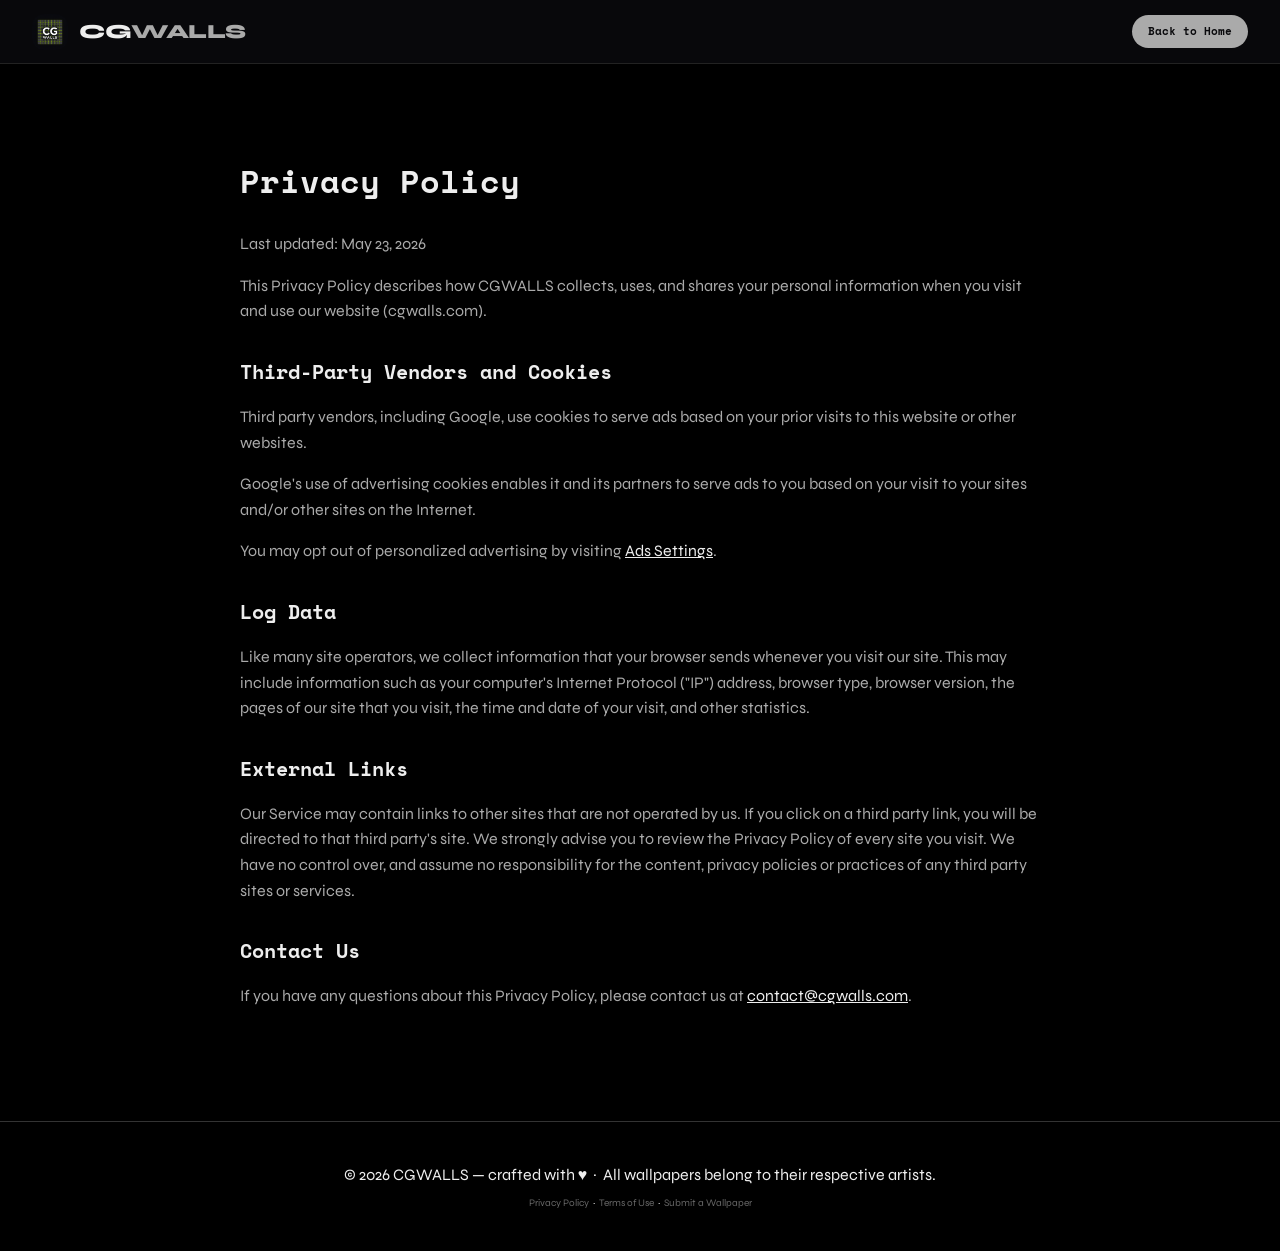
<file: privacy.html>
<!DOCTYPE html>
<html lang="en">
<head>
  <meta charset="UTF-8">
  <meta name="viewport" content="width=device-width, initial-scale=1.0">
  <title>Privacy Policy — CGWALLS</title>
  
  <!-- Google Fonts -->
  <link rel="preconnect" href="https://fonts.googleapis.com">
  <link rel="preconnect" href="https://fonts.gstatic.com" crossorigin>
  <link href="https://fonts.googleapis.com/css2?family=Space+Mono:ital,wght@0,400;0,700;1,400&family=Syne:wght@400;600;700;800&display=swap" rel="stylesheet">
  
  <link rel="stylesheet" href="css/main.css">
  <link rel="stylesheet" href="css/header.css">
  <style>
    .legal-content { max-width: 800px; margin: 0 auto; padding-top: 40px; }
    .legal-content h1 { font-size: 32px; margin-bottom: 24px; font-family: 'Space Mono', monospace; }
    .legal-content h2 { font-size: 20px; margin-top: 32px; margin-bottom: 16px; font-family: 'Space Mono', monospace; color: var(--text); }
    .legal-content p, .legal-content ul { margin-bottom: 16px; color: var(--text2); }
    .legal-content ul { padding-left: 20px; }
    .legal-content a { color: var(--text); text-decoration: underline; }
  </style>
</head>
<body>
<header>
  <a class="logo-area" href="/" aria-label="CGWALLS home">
    <img class="logo-img" src="assets/logo.png" alt="CGWALLS logo" width="36" height="36">
    <div class="site-name">CG<span>WALLS</span></div>
  </a>
  <div class="header-center"></div>
  <div class="header-actions">
    <a class="submit-btn" href="/" aria-label="Back to Home">Back to Home</a>
  </div>
</header>

<main>
  <div class="legal-content">
    <h1>Privacy Policy</h1>
    <p>Last updated: May 23, 2026</p>
    
    <p>This Privacy Policy describes how CGWALLS collects, uses, and shares your personal information when you visit and use our website (cgwalls.com).</p>
    
    <h2>Third-Party Vendors and Cookies</h2>
    <p>Third party vendors, including Google, use cookies to serve ads based on your prior visits to this website or other websites.</p>
    <p>Google's use of advertising cookies enables it and its partners to serve ads to you based on your visit to your sites and/or other sites on the Internet.</p>
    <p>You may opt out of personalized advertising by visiting <a href="https://myadcenter.google.com/" target="_blank" rel="noopener">Ads Settings</a>.</p>
    
    <h2>Log Data</h2>
    <p>Like many site operators, we collect information that your browser sends whenever you visit our site. This may include information such as your computer's Internet Protocol ("IP") address, browser type, browser version, the pages of our site that you visit, the time and date of your visit, and other statistics.</p>
    
    <h2>External Links</h2>
    <p>Our Service may contain links to other sites that are not operated by us. If you click on a third party link, you will be directed to that third party's site. We strongly advise you to review the Privacy Policy of every site you visit. We have no control over, and assume no responsibility for the content, privacy policies or practices of any third party sites or services.</p>
    
    <h2>Contact Us</h2>
    <p>If you have any questions about this Privacy Policy, please contact us at <a href="mailto:contact@cgwalls.com">contact@cgwalls.com</a>.</p>
  </div>
</main>

<footer style="text-align: center; padding: 40px 20px; border-top: 1px solid var(--border-hi);">
  <p>© 2026 CGWALLS — crafted with ♥ &nbsp;·&nbsp; All wallpapers belong to their respective artists.</p>
  <p style="margin-top:8px;font-size:10px;">
    <a href="privacy.html" style="color:var(--muted); text-decoration:none;">Privacy Policy</a> &nbsp;·&nbsp;
    <a href="terms.html" style="color:var(--muted); text-decoration:none;">Terms of Use</a> &nbsp;·&nbsp;
    <a href="https://forms.google.com" style="color:var(--muted); text-decoration:none;">Submit a Wallpaper</a>
  </p>
</footer>
</body>
</html>
</file>
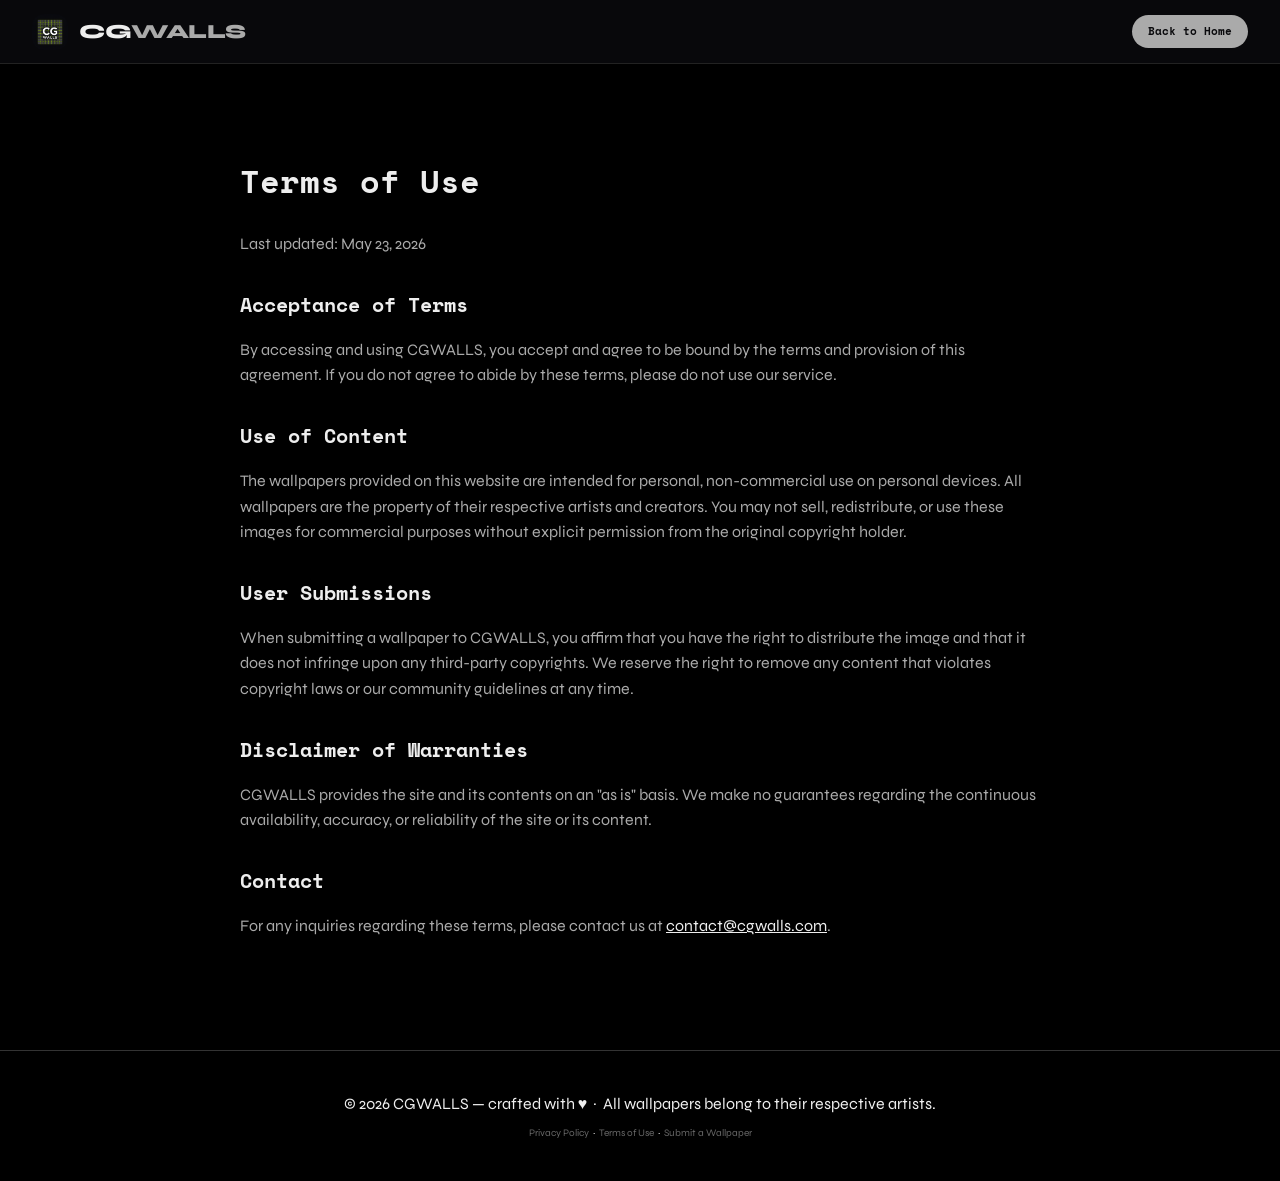
<file: terms.html>
<!DOCTYPE html>
<html lang="en">
<head>
  <meta charset="UTF-8">
  <meta name="viewport" content="width=device-width, initial-scale=1.0">
  <title>Terms of Use — CGWALLS</title>
  
  <!-- Google Fonts -->
  <link rel="preconnect" href="https://fonts.googleapis.com">
  <link rel="preconnect" href="https://fonts.gstatic.com" crossorigin>
  <link href="https://fonts.googleapis.com/css2?family=Space+Mono:ital,wght@0,400;0,700;1,400&family=Syne:wght@400;600;700;800&display=swap" rel="stylesheet">
  
  <link rel="stylesheet" href="css/main.css">
  <link rel="stylesheet" href="css/header.css">
  <style>
    .legal-content { max-width: 800px; margin: 0 auto; padding-top: 40px; }
    .legal-content h1 { font-size: 32px; margin-bottom: 24px; font-family: 'Space Mono', monospace; }
    .legal-content h2 { font-size: 20px; margin-top: 32px; margin-bottom: 16px; font-family: 'Space Mono', monospace; color: var(--text); }
    .legal-content p, .legal-content ul { margin-bottom: 16px; color: var(--text2); }
    .legal-content ul { padding-left: 20px; }
    .legal-content a { color: var(--text); text-decoration: underline; }
  </style>
</head>
<body>
<header>
  <a class="logo-area" href="/" aria-label="CGWALLS home">
    <img class="logo-img" src="assets/logo.png" alt="CGWALLS logo" width="36" height="36">
    <div class="site-name">CG<span>WALLS</span></div>
  </a>
  <div class="header-center"></div>
  <div class="header-actions">
    <a class="submit-btn" href="/" aria-label="Back to Home">Back to Home</a>
  </div>
</header>

<main>
  <div class="legal-content">
    <h1>Terms of Use</h1>
    <p>Last updated: May 23, 2026</p>
    
    <h2>Acceptance of Terms</h2>
    <p>By accessing and using CGWALLS, you accept and agree to be bound by the terms and provision of this agreement. If you do not agree to abide by these terms, please do not use our service.</p>
    
    <h2>Use of Content</h2>
    <p>The wallpapers provided on this website are intended for personal, non-commercial use on personal devices. All wallpapers are the property of their respective artists and creators. You may not sell, redistribute, or use these images for commercial purposes without explicit permission from the original copyright holder.</p>
    
    <h2>User Submissions</h2>
    <p>When submitting a wallpaper to CGWALLS, you affirm that you have the right to distribute the image and that it does not infringe upon any third-party copyrights. We reserve the right to remove any content that violates copyright laws or our community guidelines at any time.</p>
    
    <h2>Disclaimer of Warranties</h2>
    <p>CGWALLS provides the site and its contents on an "as is" basis. We make no guarantees regarding the continuous availability, accuracy, or reliability of the site or its content.</p>
    
    <h2>Contact</h2>
    <p>For any inquiries regarding these terms, please contact us at <a href="mailto:contact@cgwalls.com">contact@cgwalls.com</a>.</p>
  </div>
</main>

<footer style="text-align: center; padding: 40px 20px; border-top: 1px solid var(--border-hi);">
  <p>© 2026 CGWALLS — crafted with ♥ &nbsp;·&nbsp; All wallpapers belong to their respective artists.</p>
  <p style="margin-top:8px;font-size:10px;">
    <a href="privacy.html" style="color:var(--muted); text-decoration:none;">Privacy Policy</a> &nbsp;·&nbsp;
    <a href="terms.html" style="color:var(--muted); text-decoration:none;">Terms of Use</a> &nbsp;·&nbsp;
    <a href="https://forms.google.com" style="color:var(--muted); text-decoration:none;">Submit a Wallpaper</a>
  </p>
</footer>
</body>
</html>
</file>
<file: css/main.css>
/* ================================================================
   CGWALLS — Design System & Global Styles
   ================================================================ */

@import url('https://fonts.googleapis.com/css2?family=Space+Mono:ital,wght@0,400;0,700;1,400&family=Syne:wght@400;600;700;800&display=swap');

*, *::before, *::after { box-sizing: border-box; margin: 0; padding: 0; }

:root {
  /* colours */
  --bg:            #000000;
  --surface:       #080808;
  --surface2:      #111111;
  --surface3:      #1a1a1a;
  --border:        #222222;
  --border-hi:     #333333;

  --accent:        #aaaaaa;
  --accent-dim:    rgba(170,170,170,.13);
  --accent-glow:   0 0 28px rgba(170,170,170,.32);

  --cyan:          #aaaaaa;
  --cyan-dim:      rgba(170,170,170,.13);

  --purple:        #aaaaaa;
  --purple-dim:    rgba(170,170,170,.13);

  --text:          #eeeeee;
  --text2:         #aaaaaa;
  --muted:         #666666;

  /* shape */
  --r-sm:  8px;
  --r-md:  12px;
  --r-lg:  16px;
  --r-xl:  24px;
  --r-2xl: 32px;
  --r-full: 9999px;

  /* shadow */
  --sh-sm:  0 2px 8px  rgba(0,0,0,.45);
  --sh-md:  0 8px 24px rgba(0,0,0,.55);
  --sh-lg:  0 24px 64px rgba(0,0,0,.7);

  /* motion */
  --ease:   cubic-bezier(.4,0,.2,1);
  --tf:     .15s;
  --tb:     .22s;
  --ts:     .4s;
}

html { scroll-behavior: smooth; -webkit-font-smoothing: antialiased; }

body {
  background: var(--bg);
  color: var(--text);
  font-family: 'Syne', sans-serif;
  min-height: 100vh;
  overflow-x: hidden;
  line-height: 1.6;
}

img { max-width: 100%; display: block; }
a   { color: inherit; text-decoration: none; }
button { cursor: pointer; font-family: inherit; border: none; background: none; }

/* ── layout ── */
main {
  max-width: 1320px;
  margin: 0 auto;
  padding: 52px 40px 96px;
}

/* ── section labels ── */
.section-label {
  display: flex;
  align-items: center;
  gap: 14px;
  margin-bottom: 28px;
}
.section-label h2 {
  font-size: 11px;
  font-weight: 700;
  letter-spacing: 3px;
  text-transform: uppercase;
  color: var(--muted);
  font-family: 'Space Mono', monospace;
}
.section-label .pill {
  background: var(--accent);
  color: #0a0a0d;
  font-size: 10px;
  font-weight: 700;
  padding: 3px 10px;
  border-radius: var(--r-full);
  letter-spacing: 1px;
  font-family: 'Space Mono', monospace;
}

/* ── divider ── */
.divider {
  height: 1px;
  background: linear-gradient(to right, transparent, var(--border-hi), transparent);
  margin: 56px 0;
}

/* ── shimmer skeleton ── */
@keyframes shimmer {
  0%   { background-position: -800px 0; }
  100% { background-position:  800px 0; }
}
.shimmer {
  background: linear-gradient(90deg, var(--surface) 25%, var(--surface2) 50%, var(--surface) 75%);
  background-size: 1600px 100%;
  animation: shimmer 1.6s infinite;
}

/* ── animations ── */
@keyframes fadeUp {
  from { opacity: 0; transform: translateY(20px); }
  to   { opacity: 1; transform: translateY(0);    }
}
@keyframes fadeIn {
  from { opacity: 0; } to { opacity: 1; }
}
@keyframes scaleIn {
  from { opacity: 0; transform: scale(.95); }
  to   { opacity: 1; transform: scale(1);   }
}

/* ── scrollbar ── */
::-webkit-scrollbar          { width: 5px; height: 5px; }
::-webkit-scrollbar-track    { background: var(--bg); }
::-webkit-scrollbar-thumb    { background: var(--border-hi); border-radius: 3px; }
::-webkit-scrollbar-thumb:hover { background: var(--muted); }

/* ── back to top ── */
#backToTop {
  position: fixed; bottom: 32px; right: 32px; z-index: 200;
  width: 44px; height: 44px; border-radius: var(--r-full);
  background: var(--surface2);
  border: 1.5px solid var(--border-hi);
  color: var(--text);
  display: flex; align-items: center; justify-content: center;
  opacity: 0; transform: translateY(12px);
  transition: opacity var(--tb) var(--ease), transform var(--tb) var(--ease),
              background var(--tf) var(--ease), border-color var(--tf) var(--ease), color var(--tf) var(--ease);
  pointer-events: none;
  box-shadow: var(--sh-md);
}
#backToTop.visible { opacity: 1; transform: translateY(0); pointer-events: all; }
#backToTop:hover   { background: var(--accent-dim); border-color: var(--accent); color: var(--accent); }
#backToTop svg     { width: 18px; height: 18px; }

/* ── toast ── */
#toastContainer {
  position: fixed; bottom: 88px; right: 32px; z-index: 500;
  display: flex; flex-direction: column; gap: 10px;
  pointer-events: none;
}
.toast {
  background: var(--surface2);
  border: 1px solid var(--border-hi);
  color: var(--text);
  padding: 11px 18px;
  border-radius: var(--r-md);
  font-family: 'Space Mono', monospace;
  font-size: 12px;
  box-shadow: var(--sh-md);
  display: flex; align-items: center; gap: 10px;
  animation: toastIn .25s var(--ease) both;
  pointer-events: auto;
}
.toast.success { border-color: var(--accent); }
.toast.success svg { color: var(--accent); }
@keyframes toastIn   { from { opacity:0; transform:translateX(20px); } to { opacity:1; transform:none; } }
@keyframes toastOut  { from { opacity:1; } to { opacity:0; transform:translateX(20px); } }

/* ── empty / error state ── */
.empty-state {
  grid-column: 1 / -1;
  display: flex; flex-direction: column; align-items: center; justify-content: center;
  gap: 12px; padding: 80px 20px;
  color: var(--muted); font-family: 'Space Mono', monospace; text-align: center;
}
.empty-state svg  { opacity: .5; }
.empty-state p    { font-size: 15px; font-weight: 700; color: var(--text2); }
.empty-state span { font-size: 12px; }

/* ── responsive breakpoints ── */
@media (max-width: 900px) { main { padding: 36px 24px 72px; } }
@media (max-width: 500px) { main { padding: 24px 16px 56px; } }
</file>
<file: css/header.css>
/* ================================================================
   CGWALLS — Header + Stats Bar
   ================================================================ */

header {
  display: flex;
  align-items: center;
  justify-content: space-between;
  gap: 16px;
  padding: 0 32px;
  height: 64px;
  position: sticky; top: 0; z-index: 100;
  background: rgba(10,10,13,.85);
  backdrop-filter: blur(22px);
  -webkit-backdrop-filter: blur(22px);
  border-bottom: 1px solid var(--border);
}

/* ── logo ── */
.logo-area {
  display: flex; align-items: center; gap: 11px;
  flex-shrink: 0; text-decoration: none;
}
.logo-img {
  width: 36px; height: 36px;
  border-radius: var(--r-md); object-fit: cover;
}
.site-name {
  font-size: 20px; font-weight: 800; letter-spacing: -.5px; color: var(--text);
}
.site-name span { color: var(--accent); }

/* ── search ── */
.header-center {
  flex: 1; min-width: 0; max-width: 420px; margin: 0 16px;
}
.search-wrap { position: relative; width: 100%; }

.search-icon {
  position: absolute; left: 14px; top: 50%; transform: translateY(-50%);
  width: 15px; height: 15px; color: var(--muted); pointer-events: none; z-index: 1;
  transition: color var(--tf) var(--ease);
}
.search-wrap:focus-within .search-icon { color: var(--accent); }

.search-clear {
  position: absolute; right: 12px; top: 50%; transform: translateY(-50%);
  width: 20px; height: 20px; border-radius: 50%;
  background: var(--border-hi);
  color: var(--muted); border: none;
  display: flex; align-items: center; justify-content: center;
  cursor: pointer; z-index: 1;
  opacity: 0; pointer-events: none;
  transition: opacity var(--tf) var(--ease), background var(--tf) var(--ease), color var(--tf) var(--ease);
}
.search-clear.visible { opacity: 1; pointer-events: all; }
.search-clear:hover   { background: var(--accent-dim); color: var(--accent); }
.search-clear svg     { width: 10px; height: 10px; }

#searchInput {
  width: 100%;
  background: var(--surface);
  border: 1.5px solid var(--border);
  border-radius: var(--r-full);
  padding: 10px 40px 10px 42px;
  color: var(--text);
  font-family: 'Syne', sans-serif; font-size: 13px;
  outline: none;
  transition: border-color var(--tf) var(--ease), background var(--tf) var(--ease), box-shadow var(--tf) var(--ease);
}
#searchInput::placeholder { color: var(--muted); font-family: 'Space Mono', monospace; font-size: 11px; }
#searchInput:focus {
  border-color: var(--accent); background: var(--surface2);
  box-shadow: 0 0 0 3px var(--accent-dim);
}

/* ── header actions ── */
.header-actions { display: flex; align-items: center; gap: 8px; flex-shrink: 0; }

.donate-btn {
  display: flex; align-items: center; gap: 6px;
  background: var(--surface2); border: 1.5px solid var(--border);
  border-radius: var(--r-full); padding: 7px 13px;
  font-size: 11px; font-weight: 700;
  font-family: 'Space Mono', monospace;
  color: var(--text); text-decoration: none; white-space: nowrap;
  transition: background var(--tf) var(--ease), border-color var(--tf) var(--ease),
              color var(--tf) var(--ease), transform var(--tf) var(--ease);
}
.donate-btn:hover {
  transform: translateY(-1px);
  background: rgba(245,166,35,.15); border-color: #f5a623; color: #f5a623;
}
.donate-btn svg { flex-shrink: 0; }

.submit-btn {
  display: flex; align-items: center; gap: 6px;
  background: var(--accent); border: none;
  border-radius: var(--r-full); padding: 8px 16px;
  font-size: 11px; font-weight: 700;
  font-family: 'Space Mono', monospace;
  color: #0a0a0d; text-decoration: none; white-space: nowrap;
  transition: background var(--tf) var(--ease), transform var(--tf) var(--ease), box-shadow var(--tf) var(--ease);
}
.submit-btn:hover {
  transform: translateY(-1px);
  background: #eeeeee; box-shadow: var(--accent-glow);
}
.submit-btn svg { flex-shrink: 0; }

/* ── stats bar ── */
.stats-bar {
  display: flex; align-items: center; justify-content: center; gap: 0;
  padding: 14px 40px;
  background: var(--surface);
  border-bottom: 1px solid var(--border);
  overflow-x: auto; scrollbar-width: none;
}
.stats-bar::-webkit-scrollbar { display: none; }

.stat-item {
  display: flex; align-items: center; gap: 12px;
  padding: 0 36px;
  border-right: 1px solid var(--border);
  flex-shrink: 0;
}
.stat-item:last-child { border-right: none; }

.stat-icon {
  width: 36px; height: 36px; border-radius: var(--r-md);
  background: var(--accent-dim);
  display: flex; align-items: center; justify-content: center;
  color: var(--accent); flex-shrink: 0;
}
.stat-icon svg { width: 18px; height: 18px; }

.stat-text .stat-num {
  font-size: 22px; font-weight: 800; color: var(--text);
  font-variant-numeric: tabular-nums; line-height: 1;
}
.stat-text .stat-label {
  font-size: 11px; color: var(--muted);
  font-family: 'Space Mono', monospace; letter-spacing: .5px; margin-top: 2px;
}

/* ── responsive ── */
@media (max-width: 900px) {
  header { padding: 0 16px; }
  .header-center { max-width: none; margin: 0 10px; }
  .donate-btn .btn-label { display: none; }
  .site-name { font-size: 17px; }
  .stat-item { padding: 0 20px; }
  .stat-text .stat-num { font-size: 18px; }
}
@media (max-width: 500px) {
  .stats-bar { justify-content: flex-start; }
}
</file>
